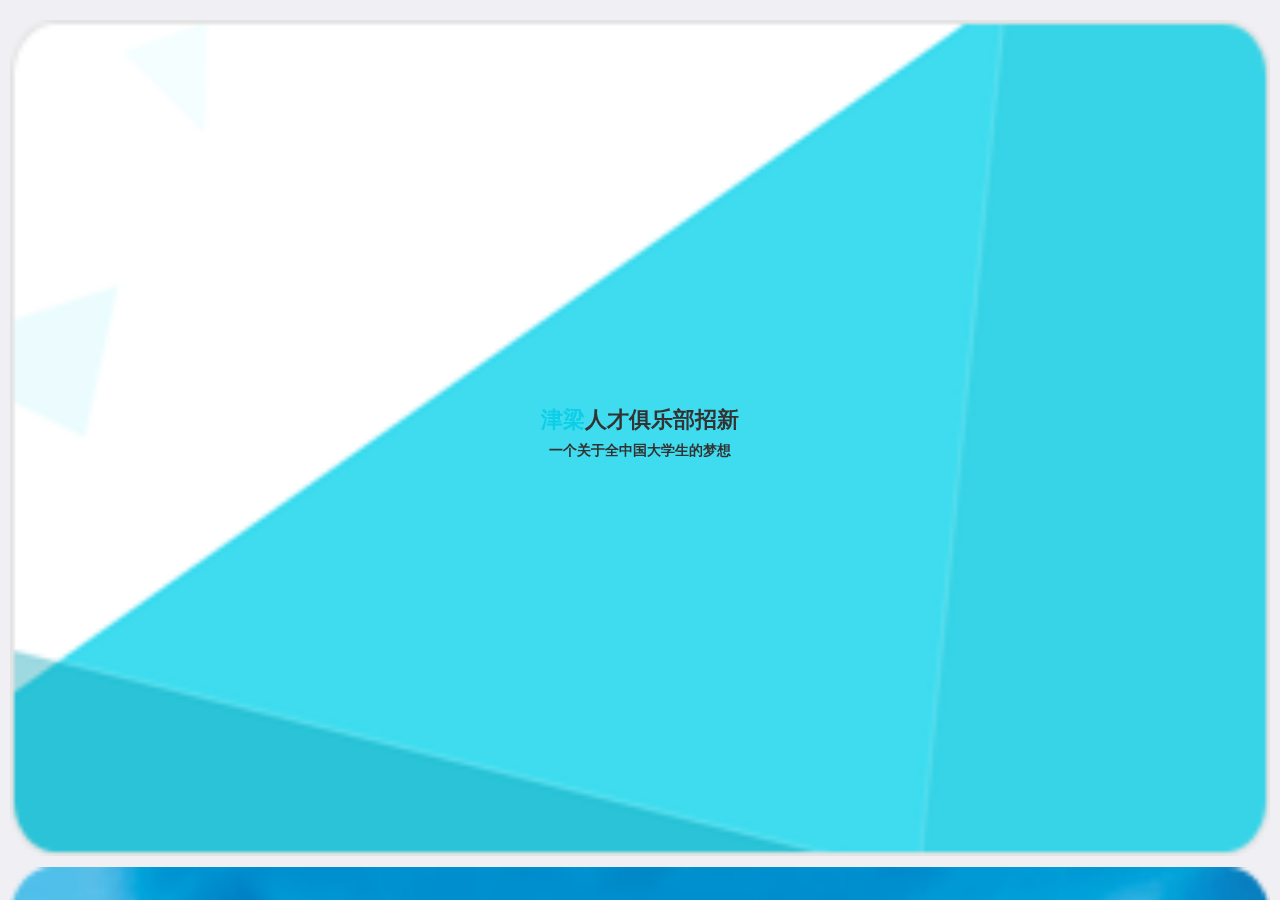
<file: index.html>
<!DOCTYPE html>
<html>
  <head>
    <meta charset="utf-8">
    <title>首页</title>
    <meta name="viewport" content="initial-scale=1, maximum-scale=1, user-scalable=no, minimal-ui">

    <meta name="apple-mobile-web-app-capable" content="yes">
    <meta name="apple-mobile-web-app-status-bar-style" content="black">

    <link href="css/ratchet.min.css" rel="stylesheet">
    <link href="css/ratchet-theme-ios.min.css" rel="stylesheet">
    <link href="css/index.css" rel="stylesheet">
  </head>
  <body>
    <div class="content">
      <p class='content-padded'>
        <div class="card">
          <div class='head'>
            <img src='images/index/head.png' />
            <div class="info">
                <p><span>津梁</span>人才俱乐部招新</p>
                <p>一个关于全中国大学生的梦想</p>
            </div>
          </div>
          <div class='describe'>
            <img src='images/index/describe.png' />
            <div class="info">
              <p class='bread'>津梁简介:</p>
              <p class='detail'>津为“河流”，梁为“桥梁”,津梁二字取自古书《国语》：“津梁之上，无有难急”，有沟通彼此，引渡万物的意蕴，也有人才栋梁的意思  。津梁圈是在各大天使投资机构平台、社会品牌企业企业家、知名咨询公司以及各大媒体机构参与支持下成立的，旨在为全国高校学子的成长成才，实现梦想 提供更多的平台与机会。津梁圈互联网平台将于今年10月中下旬正式上线。</p>
            </div>          
          </div>
          <div class="dream">
            <img src='images/index/dream.png' />
            <div class="info">
              <p class='bread'>津梁的梦想</p>
              <p class='detail'>
                <span>给给性更多的空间</span>
                <span>个梦想更多的舞台</span>
                <span>给成长更多的机遇</span>
                <span>给坚持更多的理由</span>
                <span>搭建起青年人通往梦想之路的坚实桥梁</span>
              </p>
            </div>               
          </div>
          <div class="list">
            <div class="plan_1">
              <span>大学生创业扶持计划</span>
              <p>
                津梁联合天使投资机构针对有拼搏精神的创业团队，经过申请审核面试后，提供5000-30000元的种子孵化资金，并推荐倒是予以指导。对于发展迅速的创业团队，提供创业孵化及媒体支持
              </p>
            </div>
            <div class="movie">
              <span>大学生微电影<br/>自制剧拍摄扶持计划</span>
              <p>
                津梁联合著名视频播出平台及文化产业基金，<br/>针对大学生微电影及自制剧拍摄团队，<br/>寻找投资及影视公司支持，<br/>完成大学生自己的影视梦想。
              </p>
            </div>
            <div class="plan_2">
              <span>大学生极客扶持计划</span>
              <p>
                想认识更多牛逼的程序大牛？想开发的产品获得专业指导及持续发展？津梁联合极客开发者联盟等多家专业机构，为大学生极客开辟更加宽广的发展空间
              </p>
            </div>
            <div class="plan_3">
              <span>大学生领袖精英培养计划</span>
              <p>
                津梁与国内顶尖咨询机构合作推出“大学生领袖精英培养计划”，针对高校学生会干部，社团干部，班级干部，提供青年领袖精英培养课程，想认识全国各地更出色的小伙伴？想参与每年的青年领袖力培养集训营？赶快报名津梁，加入我们吧！
              </p>
            </div>
          </div>
          <div class="recruiting">
            <img src="images/index/recruiting.png" alt="">
            <div class="info">
              <span>津梁圈高校招新：</span>
              <p>
                <span class='lev-1'><span class='position'>理事长</span><span class='nbsp'></span><span class='num'>1名</span></span>
                <span class='lev-1'><span class='position'>创业中心副理事长</span><span class='nbsp'></span><span class='num'>1名</span></span>
                <span class='lev-1'><span class='position'>创业中心干事</span><span class='nbsp'></span><span class='num'>15名</span></span>
                <span class='lev-1'><span class='position'>传媒中心副理事长</span><span class='nbsp'></span><span class='num'>1名</span></span>
                <span class='lev-1'><span class='position'>传媒中心干事</span><span class='nbsp'></span><span class='num'>15名</span></span>
                <span class='lev-1'><span class='position'>学习成长中心副理事长</span><span class='nbsp'></span><span class='num'>1名</span></span>
                <span class='lev-1'><span class='position'>学习成长中心干事</span><span class='nbsp'></span><span class='num'>10名</span></span>
                <span class='lev-1'><span class='position'>人力资源部</span><span class='nbsp'></span><span class='num'></span></span>
                <span class='lev-1'><span class='position'>部长1名</span><span class='nbsp'>副部长1名</span><span class='num'>干事5名</span></span>
                <span class='lev-1'><span class='position'>活动部</span><span class='nbsp'></span><span class='num'></span></span>
                <span class='lev-1'><span class='position'>部长1名</span><span class='nbsp'>副部长1名</span><span class='num'>干事10名</span></span>
                <span class='lev-1'><span class='position'>外联部</span><span class='nbsp'></span><span class='num'></span></span>
                <span class='lev-1'><span class='position'>部长1名</span><span class='nbsp'>副部长1名</span><span class='num'>干事10名</span></span>
                <span class='lev-1'><span class='position'>宣传部</span><span class='nbsp'></span><span class='num'></span></span>
                <span class='lev-1'><span class='position'>部长1名</span><span class='nbsp'>副部长1名</span><span class='num'>干事10名</span></span>
                <span class='lev-1'><span class='position'>办公室宣传部</span><span class='nbsp'></span><span class='num'></span></span>
                <span class='lev-1'><span class='position'>部长1名</span><span class='nbsp'>副部长1名</span><span class='num'>干事5名</span></span>
              </p>
              <span class="other">也欢迎更多有梦想的大学生成为津梁圈的成员<br/>长期参与由津梁圈举办的各种活动!</span>              
            </div>
          </div>
          <div class="form">
            <form class='wrap' action='/' method='post'>
              <input type="hidden" name='area' class='hide-area' />
              <input type="hidden" name='school' class='hide-school' />
              <div class='form-head'>津梁高校报名表</div>
              <ul class="table">
                <li class="tabcell">
                  <label>选择地区</label>
                  <span name='area' class='hold-area'></span> 
                  <i></i> 
                </li>
                <li class="tabcell">
                  <label>选择高校</label>
                  <i></i> 
                  <span name='school' class='hold-school'></span>
                  <ul>
                    <li>传媒大学</li>
                    <li>理工大学</li>
                    <li>广播学院</li>
                    <li>电影学院</li>
                  </ul>
                </li>
                <li class="tabcell">
                  <label>姓名&班级</label>
                  <input type="text" name='name' />
                </li>
                <li class="tabcell">
                  <label>联系电话</label>
                  <input type="text" name="tel">
                </li>
                <li class="tabcell">
                  <label>邮箱</label>
                  <input type="text" name='email' />
                </li>
                <li class="tabcell">
                  <label>微信</label>
                  <input type="text" name='wechat' />
                </li>
                <li class="tabcell">
                  <label>参加理由</label>
                  <input type="text" name='reason' />
                </li>
                <li class="tabcell">
                  <label>精选部门</label>
                  <input type="text" name='department' placeholder='选填' />
                </li>                         
              </ul>
              <div class='sub-btn'>
                <button class="btn btn-negative">提交</button>     
              </div>
            </form>
          </div>
        </div>
      </p>
    </div>

    <div id="area" class="modal">
      <div class="content">
        <div class="card">
          <ul class="table-view">
            <li class="table-view-cell"><label><i></i><input type="radio" name='area' value='1' /><span>海淀区</span></label></li>
            <li class="table-view-cell"><label><i></i><input type="radio" name='area' value='2' /><span>朝阳区</span></label></li>
            <li class="table-view-cell"><label><i></i><input type="radio" name='area' value='3' /><span>丰台区</span></label></li>
            <li class="table-view-cell"><label><i></i><input type="radio" name='area' value='4' /><span>大兴区</span></label></li>
          </ul>
          <button class="btn btn-primary btn-block">确定</button>
        </div>
      </div>
    </div>


    <div id="school" class="modal">
      <div class="content">
        <div class="card">
          <ul class="table-view">
            <li class="table-view-cell"><label><i></i><input type="radio" name='school' value='1' /><span>传媒大学</span></label></li>
            <li class="table-view-cell"><label><i></i><input type="radio" name='school' value='2' /><span>外国语学校</span></label></li>
            <li class="table-view-cell"><label><i></i><input type="radio" name='school' value='3' /><span>电影学院</span></label></li>
            <li class="table-view-cell"><label><i></i><input type="radio" name='school' value='4' /><span>喜剧学院</span></label></li>
          </ul>
          <button class="btn btn-primary btn-block">确定</button>
        </div>
      </div>
    </div>

    <script src="js/ratchet.min.js"></script>
    <script src="js/jquery.min.js" type="text/javascript"></script>
    <script type='text/javascript'>
      $(function(){
        $('.hold-area,.hold-school').on('touchend',function(){
          if($(this).attr('name') == 'area'){
            $('#area').addClass('active')
          }else{
            $('#school').addClass('active')
          }
        })
      })


      $('#area .table-view-cell,#school .table-view-cell').on('touchend',function(){
        var _this = $(this);
        //var radio = $(this).find('i');
        
          //var radio_name = radio.attr('name');
        $(this).find('i').addClass('ok').end().siblings('li').find('i').removeClass('ok');
        //$('i[name="' + radio_name + '"]').not(_this.find('i')).removeClass('ok');
        //radio.addClass('ok');
        if($(this).parents('.modal').attr('id') == 'area'){
          $('input.hide-area').val(_this.find('input').val());
          $('.hold-area').text(_this.find('span').text());
        }else{
          $('input.hide-school').val(_this.find('input').val());
          $('.hold-school').text(_this.find('span').text());
          
        }
        
      })

      $('#area .btn,#school .btn').on('touchend',function(){
        if($(this).parents('.modal').attr('id') == 'area'){
          $('#area').removeClass('active');
        }else{
          $('#school').removeClass('active');
        }
      })


    </script>
  </body>
</html>
</file>
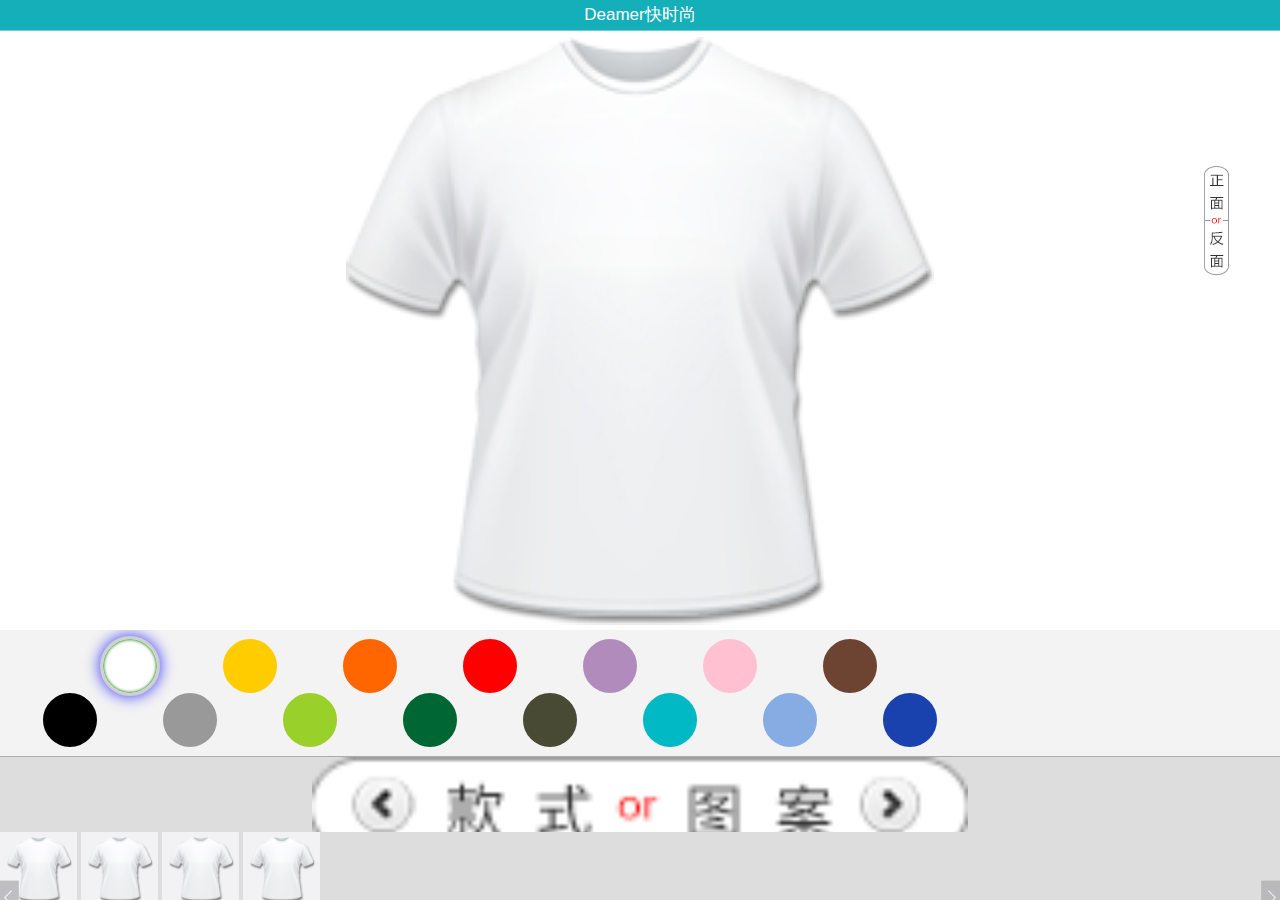
<file: cloth1.html>
<!DOCTYPE html>
<html>
  <head>
    <meta charset="utf-8">
    <title>衣服页面</title>
    <meta name="viewport" content="initial-scale=1, maximum-scale=1, user-scalable=no, minimal-ui">
    <meta name="apple-mobile-web-app-capable" content="yes">
    <meta name="apple-mobile-web-app-status-bar-style" content="black">
    <link href="css/ratchet.min.css" rel="stylesheet">
    <link rel="stylesheet" href="css/cloth1.css">
  </head>
  <body>
    <div class="content">
      <div class="wrap">
        <div class="header"><span>Deamer快时尚</span></div>
        <div class="pan">
          <div class="view">
            <ul>
              <li class='c0'>
                <img src="images/products/c0.png" class="z">
                <img src="images/products/c0-0.png" class="f">
              </li>
              <li class='c1'>
                <img src="images/products/c1.png" class="z">
                <img src="images/products/c1-0.png" class="f">
              </li>
              <li class='c2'>
                <img src="images/products/c2.png" class="z">
                <img src="images/products/c2-0.png" class="f">
              </li>
              <li class='c3'>
                <img src="images/products/c3.png" class="z">
                <img src="images/products/c3-0.png" class="f">
              </li>
              <li class='c4'>
                <img src="images/products/c4.png" class="z">
                <img src="images/products/c4-0.png" class="f">
              </li>
              <li class='c5'>
                <img src="images/products/c5.png" class="z">
                <img src="images/products/c5-0.png" class="f">
              </li>
              <li class='c6'>
                <img src="images/products/c6.png" class="z">
                <img src="images/products/c6-0.png" class="f">
              </li>
              <li class='c7'>
               <img src="images/products/c7.png" class="z">
               <img src="images/products/c7-0.png" class="f">
              </li>
              <li class='c8'>
                <img src="images/products/c8.png" class="z">
                <img src="images/products/c8-0.png" class="f">
              </li>
              <li class='c9'>
                <img src="images/products/c9.png" class="z">
                <img src="images/products/c9-0.png" class="f">
              </li>
              <li class='c10'>
                <img src="images/products/c10.png" class="z">
                <img src="images/products/c10-0.png" class="f">
              </li>
              <li class='c11'>
                <img src="images/products/c11.png" class="z">
                <img src="images/products/c11-0.png" class="f">
              </li>
              <li class='c12'>
                <img src="images/products/c12.png" class="z">
                <img src="images/products/c12-0.png" class="f">
              </li>
              <li class='c13'>
                <img src="images/products/c13.png" class="z">
                <img src="images/products/c13-0.png" class="f">
              </li>
              <li class='c14'>
                <img src="images/products/c14.png" class="z">
                <img src="images/products/c14-0.png" class="f">
              </li>
            </ul>
            <div class="flink">
              <img src="images/cloth/t.png" alt="">
              <div class="z"></div>
              <div class="f"></div>
            </div>
          </div>
          <div class="foot">
            <div class="radio-wrap">
              <i class='c0'></i>
              <i class='c1 active'></i>
              <i class='c2'></i>
              <i class='c3'></i>
              <i class='c4'></i>
              <i class='c5'></i>
              <i class='c6'></i>
              <i class='c7'></i>
              <i class='c8'></i>
              <i class='c9'></i>
              <i class='c10'></i>
              <i class='c11'></i>
              <i class='c12'></i>
              <i class='c13'></i>
              <i class='c14'></i>
            </div>            
          </div>
        </div>
        <div class="tool">
          <img src="images/cloth/tool.png" alt="">
          <div class="ks"></div>
          <div class="ta"></div>
        </div>
        <div class="bootom">
          <div class="wheel">
            <ul class='ks'>
              <li>
                <ul>
                  <li><img src="images/products/p1.png" alt=""></li>
                  <li><img src="images/products/p1.png" alt=""></li>
                  <li><img src="images/products/p1.png" alt=""></li>
                  <li><img src="images/products/p1.png" alt=""></li>
                </ul>
              </li>
              <li>
                <ul>
                  <li><img src="images/products/p1.png" alt=""></li>
                  <li><img src="images/products/p1.png" alt=""></li>
                  <li><img src="images/products/p1.png" alt=""></li>
                  <li><img src="images/products/p1.png" alt=""></li>
                </ul>
              </li>
            </ul>
            <ul class='ta'>
              <li>
                <ul>
                  <li><img src="images/products/p2.png" alt=""></li>
                  <li><img src="images/products/p2.png" alt=""></li>
                  <li><img src="images/products/p2.png" alt=""></li>
                  <li><img src="images/products/p2.png" alt=""></li>
                </ul>
              </li>
              <li>
                <ul>
                  <li><img src="images/products/p2.png" alt=""></li>
                  <li><img src="images/products/p2.png" alt=""></li>
                  <li><img src="images/products/p2.png" alt=""></li>
                  <li><img src="images/products/p2.png" alt=""></li>
                </ul>
              </li>             
            </ul>
            <div class="nav-bar left"><img src="images/cloth/prev-nav.png" ></div>
            <div class="nav-bar right"><img src="images/cloth/next-nav.png" ></div>
          </div>
          <div class="btn-cont">
            <span class="btn">上传</span>
            <span class="btn">立即购买</span>
            <span class="price">￥70</span>
          </div>
        </div>

      </div>
    </div>
    <script src="js/ratchet.min.js"></script>
    <script src="js/jquery.min.js" type="text/javascript"></script>
    <script type="text/javascript">
    $(function(){

      var turn_img = function(direct){
        var z_img = $('.view li:visible').find('img.z');
        var f_img = z_img.siblings('img');
        if(direct == 'z'){
          z_img.show();
          f_img.hide();
        }else{
          z_img.hide();
          f_img.show();
        }
      }
      var show_img = function(klass){
        var z_o_f = $('.flink .active');
        var t_type = 'z';
        if( z_o_f.length > 0 && z_o_f.hasClass('f') ){
          t_type = 'f';
        }
        var li = $('.view li.' + klass);
        li.show().siblings().hide();
        var z_img = li.find('img.z');
        var f_img = li.find('img.f');
        if(t_type == 'z'){
          z_img.show();
          f_img.hide();
        }else{        
          z_img.hide();
          f_img.show();
        }
      }

      $('.radio-wrap i').on('touchend',function(){
        var klass = $(this).attr('class');
        $(this).addClass('active').siblings().removeClass('active');
        show_img(klass);
      })

      $('.z,.f').on('touchend',function(){
        $(this).addClass('active').siblings().removeClass('active');
        if($(this).hasClass('z')){
          $(this).siblings('img').attr('src','images/cloth/t_z.png');
          turn_img('z');
        }else{
          $(this).siblings('img').attr('src','images/cloth/t_f.png');
          turn_img('f');
        }
      })

      $('.tool div').on('touchend',function(){
        if($(this).hasClass('ks')){
          $('.wheel ul.ks').show().siblings('ul').hide();
        }else{
          $('.wheel ul.ks').hide().siblings('ul').show();
        }
      })

    })
    </script>>
  </body>
</html>
</file>
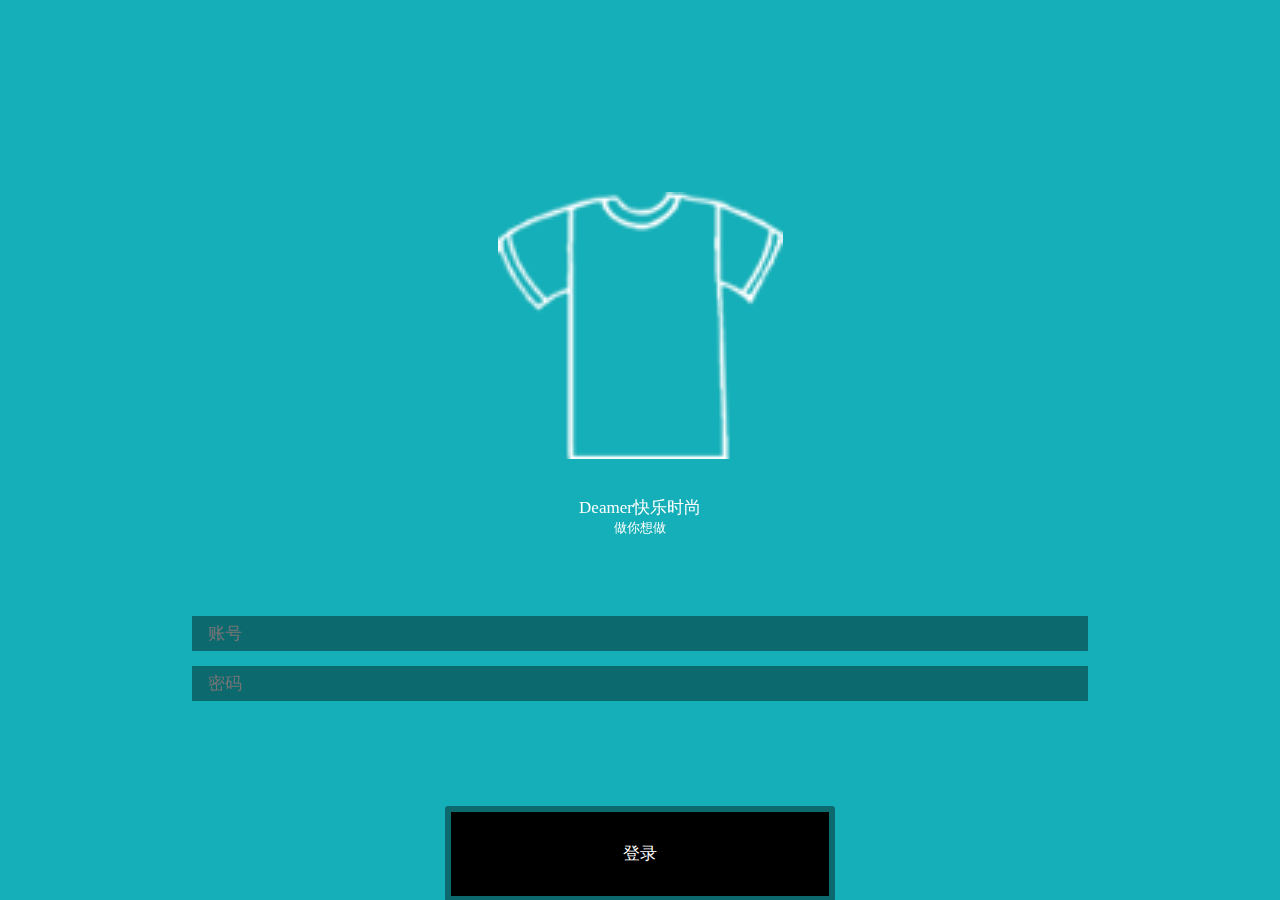
<file: login.html>
<!DOCTYPE html>
<html>
  <head>
    <meta charset="utf-8">
    <title>登录页</title>
    <meta name="viewport" content="initial-scale=1, maximum-scale=1, user-scalable=no, minimal-ui">
    <meta name="apple-mobile-web-app-capable" content="yes">
    <meta name="apple-mobile-web-app-status-bar-style" content="black">
    <link href="css/ratchet.min.css" rel="stylesheet">
    <link href="css/login.css" rel="stylesheet">
  </head>
  <body>
    <div class="content">
      <div class="logo"></div>
      <div class="slogan">
        <p>Deamer快乐时尚</p>
        <p>做你想做</p>
      </div>
      <div class="login">
        <form>
          <input type="text" placeholder="账号">
          <input type="password" placeholder="密码">
          <div class="btn-cont">
            <button class="btn">登录</button>  
          </div>
        </form>
      </div>
      <div class="regist">
        <a href="regist.html">创建账号</a>
      </div>

    </div>
    <script src="js/ratchet.min.js"></script>
  </body>
</html>
</file>
<file: css/index.css>
@charset "UTF-8";.index-sprite,body #area .content .card .table-view-cell label i,body #school .content .card .table-view-cell label i,body #area .content .card .table-view-cell label i:hover,body #school .content .card .table-view-cell label i:hover,body #area .content .card .table-view-cell label i.ok,body #school .content .card .table-view-cell label i.ok{background:url('/images/index-sc9fad98589.png') no-repeat}body{background:#fff}body .content{padding:10px}body .content .card{margin:0px;padding:0px;border:0px;background:transparent}body .content .card .head{-webkit-border-radius:14px;-moz-border-radius:14px;-ms-border-radius:14px;-o-border-radius:14px;border-radius:14px;position:relative;margin-bottom:6px}body .content .card .head img{width:100%}body .content .card .head .info{position:absolute;text-align:center;top:-webkit-calc(50% - 31px);top:calc(50% - 31px);left:0px;right:0px;margin-right:auto;margin-right:auto}body .content .card .head .info p{color:#333;font-size:22px;font-weight:bold;font-family:"微软雅黑"}body .content .card .head .info p:first-child span{color:#0ccee6}body .content .card .head .info p:last-child{font-family:'宋体';font-size:14px}body .content .card .describe{-webkit-border-radius:14px;-moz-border-radius:14px;-ms-border-radius:14px;-o-border-radius:14px;border-radius:14px;position:relative;margin-bottom:6px}body .content .card .describe img{width:100%}@media all and (max-width: 320px){body .content .card .describe img{height:250px}}@media all and (max-width: 240px){body .content .card .describe img{height:350px}}body .content .card .describe .info{position:absolute;top:0px;left:0px;padding:5%;height:auto}body .content .card .describe .info p{color:#333;font-size:16px;font-family:'微软雅黑';line-height:1.5em;margin:0px}body .content .card .describe .info .bread{font-weight:bold}body .content .card .describe .info .detail{text-indent:2em;font-size:14px}body .content .card .dream{-webkit-border-radius:14px;-moz-border-radius:14px;-ms-border-radius:14px;-o-border-radius:14px;border-radius:14px;position:relative;margin-bottom:6px}body .content .card .dream img{width:100%;height:auto}@media all and (max-width: 360px){body .content .card .dream img{height:250px}}@media all and (max-width: 320px){body .content .card .dream img{height:220px}}@media all and (max-width: 240px){body .content .card .dream img{height:300px}}body .content .card .dream .info{height:auto;position:absolute;top:-webkit-calc(50% - 100px);top:calc(50% - 100px);left:0px;width:100%;text-align:center}body .content .card .dream .info p{color:#333;font-size:16px;line-height:2em;margin:0px}body .content .card .dream .info p span{display:block}body .content .card .dream .info .bread{font-weight:bold;margin-bottom:.5em;font-size:20px}body .content .card .dream .info .detail{font-size:14px}body .content .card .list{color:#fff;margin-bottom:6px}body .content .card .list span{display:inline-block;width:100%;text-align:center;font-size:20px}body .content .card .list p{margin:0px;font-size:20px;line-height:1.5em}body .content .card .list .plan_1{background:#25a7bf;border-top-left-radius:10px 40px;border-top-right-radius:10px 40px;padding:5% 3%}body .content .card .list .plan_1 span{font-weight:bold;margin-bottom:.5em}body .content .card .list .plan_1 p{color:#fff;font-size:14px;text-align:center;line-height:1.5em}body .content .card .list .movie{background:#4cc7d9;padding:5% 3%}body .content .card .list .movie span{font-size:22px;font-weight:bold;margin-bottom:.5em;line-height:1.5em}body .content .card .list .movie p{color:#fff;font-size:14px;text-align:center;line-height:1.5em}body .content .card .list .plan_2{background:#25a7bf;padding:5% 3%}body .content .card .list .plan_2 span{font-weight:bold;margin-bottom:.5em}body .content .card .list .plan_2 p{color:#fff;font-size:14px;text-align:center;line-height:1.5em}body .content .card .list .plan_3{background:#4cc7d9;border-bottom-left-radius:10px 40px;border-bottom-right-radius:10px 40px;padding:5% 3%}body .content .card .list .plan_3 span{font-weight:bold;margin-bottom:.5em}body .content .card .list .plan_3 p{color:#fff;font-size:14px;text-align:center;line-height:1.5em}body .content .card .recruiting{position:relative}body .content .card .recruiting img{width:100%}@media all and (max-width: 540px){body .content .card .recruiting img{height:600px}}@media all and (max-width: 400px){body .content .card .recruiting img{height:660px}}@media all and (max-width: 360px){body .content .card .recruiting img{height:660px}}@media all and (max-width: 320px){body .content .card .recruiting img{height:660px}}@media all and (max-width: 240px){body .content .card .recruiting img{height:660px}}body .content .card .recruiting .info{position:absolute;width:100%;top:0px;left:0px;padding:5% 3%}body .content .card .recruiting .info>span{font-size:32px;font-weight:bold;font-family:'微软雅黑';line-height:1.5em}body .content .card .recruiting .info>span.other{font-size:14px;margin-top:1.5em;text-align:center;font-weight:normal;display:inline-block;width:100%}body .content .card .recruiting .info p{margin-top:26px;padding:0 10%}body .content .card .recruiting .info p span.lev-1{display:block;line-height:2em;color:#333}body .content .card .recruiting .info p span.lev-1 span{display:inline-block}body .content .card .recruiting .info p span.lev-1 span.position{min-width:40%;width:auto}body .content .card .recruiting .info p span.lev-1 span.nbsp{width:auto}body .content .card .recruiting .info p span.lev-1 span.num{float:right}body .content .card .form{border:2px solid #ddd;background:#fff;-webkit-border-radius:10px;-moz-border-radius:10px;-ms-border-radius:10px;-o-border-radius:10px;border-radius:10px}body .content .card .form .wrap{width:100%;padding:5% 3%}body .content .card .form .wrap .form-head{text-align:center;height:30px;line-height:30px;vertical-align:middle;border-bottom:1px solid #ddd;margin-bottom:40px}body .content .card .form .wrap ul,body .content .card .form .wrap li{list-style:none;margin:0px;padding:0px}body .content .card .form .wrap li.tabcell{height:40px;line-height:40px;vertical-align:middle;overflow:hidden;*zoom:1;margin-bottom:20px;position:relative}body .content .card .form .wrap li.tabcell input{width:66%;float:right}body .content .card .form .wrap li.tabcell span{display:inline-block;width:66%;float:right;height:40px;padding:10px 15px;border:1px solid rgba(0,0,0,0.2);border-radius:3px;outline:0;margin-bottom:15px;line-height:21px;background-color:#fff}body .content .card .form .wrap li.tabcell i{position:absolute;right:10px;top:18px;width:0;height:0;border-width:4px 4px;border-style:solid;border-color:#666 #f5f5f5 #f5f5f5;font-size:0;line-height:0;-webkit-transition:-webkit-transform .2s ease-in;-webkit-backface-visibility:hidden;-moz-transition:-moz-transform .2s ease-in;-o-transition:-o-transform .2s ease-in;transition:transform .2s ease-in}body .content .card .form .wrap li.tabcell ul{display:none}body .content .card .form .wrap .sub-btn{width:100%;text-align:center}body .content .card .form .wrap .sub-btn button{width:50%}body #area .content .card .table-view-cell label,body #school .content .card .table-view-cell label{display:inline-block;width:100%;height:100%}body #area .content .card .table-view-cell label input[type='radio'],body #school .content .card .table-view-cell label input[type='radio']{display:none}body #area .content .card .table-view-cell label i,body #school .content .card .table-view-cell label i{display:inline-block;width:22px;height:22px;position:relative;top:5px;margin-right:10px;background-position:0 -1167px}body #area .content .card .table-view-cell label i:hover,body #area .content .card .table-view-cell label i.radio_hover,body #area .content .card .table-view-cell label i.radio-hover,body #school .content .card .table-view-cell label i:hover,body #school .content .card .table-view-cell label i.radio_hover,body #school .content .card .table-view-cell label i.radio-hover{background-position:0 -1145px}body #area .content .card .table-view-cell label i:active,body #area .content .card .table-view-cell label i.radio_active,body #area .content .card .table-view-cell label i.radio-active,body #school .content .card .table-view-cell label i:active,body #school .content .card .table-view-cell label i.radio_active,body #school .content .card .table-view-cell label i.radio-active{background-position:0 -1123px}body #area .content .card .table-view-cell label i:hover,body #school .content .card .table-view-cell label i:hover{background-position:0 -1145px}body #area .content .card .table-view-cell label i.ok,body #school .content .card .table-view-cell label i.ok{background-position:0 -1123px}
</file>
<file: css/cloth1.css>
@charset "UTF-8";.cloth-sprite{background:url('/images/cloth-s1aad268ffb.png') no-repeat}.content{background:#666}.content .wrap{background:#ddd}.content .wrap .header{height:30px;line-height:30px;vertical-align:middle;color:#fff;height:100%;border-bottom:1px solid #72cfd5;background:#15afb9;text-align:center;font-size:1em}.content .wrap .pan{height:242px;width:100%;position:relative;border-bottom:1px solid #ababab}@media (min-width: 33.75em){.content .wrap .pan{height:387.2px;border-bottom:1px solid #ababab}}@media (min-width: 43.75em){.content .wrap .pan{height:605px;border-bottom:1px solid #ababab}}@media (min-width: 56.25em){.content .wrap .pan{height:726px;border-bottom:1px solid #ababab}}.content .wrap .pan .view{height:100%;width:100%;background:#fff;position:relative}.content .wrap .pan .view ul{padding:0px;margin:0px}.content .wrap .pan .view ul li{list-style:none;margin:0px;height:0px;width:auto;height:auto;text-align:center;display:none}.content .wrap .pan .view ul li img{width:196px;height:196px;margin:0.5% auto}@media (min-width: 33.75em){.content .wrap .pan .view ul li img{height:313.6px;width:313.6px}}@media (min-width: 43.75em){.content .wrap .pan .view ul li img{height:490px;width:490px}}@media (min-width: 56.25em){.content .wrap .pan .view ul li img{height:588px;width:588px}}.content .wrap .pan .view ul li img.f{display:none}.content .wrap .pan .view ul li:nth-child(2){display:block}.content .wrap .pan .view .flink{position:absolute;height:110px;width:26px;right:4px;background-size:100%;top:-webkit-calc(50% - 55px - 21px);top:calc(50% - 55px - 21px)}.content .wrap .pan .view .flink .z,.content .wrap .pan .view .flink .f{position:absolute;height:50%;width:100%}.content .wrap .pan .view .flink .z{top:0px}.content .wrap .pan .view .flink .f{bottom:0px}@media (min-width: 33.75em){.content .wrap .pan .view .flink{height:176px;width:32px;top:-webkit-calc(50% - 88px - 33.6x);top:calc(50% - 88px - 33.6x);right:12px}.content .wrap .pan .view .flink .z,.content .wrap .pan .view .flink .f{height:50%}}@media (min-width: 43.75em){.content .wrap .pan .view .flink{height:275px;width:48px;top:-webkit-calc(50% - 137.5px - 52.5px);top:calc(50% - 137.5px - 52.5px);right:12px}.content .wrap .pan .view .flink .z,.content .wrap .pan .view .flink .f{height:50%;padding-top:15px}}@media (min-width: 56.25em){.content .wrap .pan .view .flink{height:330px;width:64px;top:-webkit-calc(50% - 165px - 63px);top:calc(50% - 165px - 63px);right:12px}.content .wrap .pan .view .flink .z,.content .wrap .pan .view .flink .f{height:50%}}.content .wrap .pan .foot{width:100%;height:42px;background:#f3f3f3;position:absolute;left:0;bottom:0}@media (min-width: 33.75em){.content .wrap .pan .foot{height:67.2px}}@media (min-width: 43.75em){.content .wrap .pan .foot{height:105px}}@media (min-width: 56.25em){.content .wrap .pan .foot{height:126px}}.content .wrap .pan .foot .radio-wrap{padding:0 3.125%;width:100%;text-align:center;overflow:hidden;*zoom:1}.content .wrap .pan .foot .radio-wrap i{display:inline-block;width:20px;height:20px;border:1px solid #f3f3f3;float:left;margin-top:20px;-webkit-border-radius:100px;-moz-border-radius:100px;-ms-border-radius:100px;-o-border-radius:100px;border-radius:100px}@media (min-width: 33.75em){.content .wrap .pan .foot .radio-wrap i{height:32px;width:32px;border:1.6px solid #f3f3f3;margin-top:32px}}@media (min-width: 43.75em){.content .wrap .pan .foot .radio-wrap i{height:50px;width:50px;border:2.5px solid #f3f3f3;margin-top:50px}}@media (min-width: 56.25em){.content .wrap .pan .foot .radio-wrap i{height:60px;width:60px;border:3px solid #f3f3f3;margin-top:60px}}.content .wrap .pan .foot .radio-wrap i:nth-child(even){margin-top:2px}@media (min-width: 33.75em){.content .wrap .pan .foot .radio-wrap i:nth-child(even){height:32px;width:32px;border:1.6px solid #f3f3f3;margin-top:3.2px}}@media (min-width: 43.75em){.content .wrap .pan .foot .radio-wrap i:nth-child(even){height:50px;width:50px;border:2.5px solid #f3f3f3;margin-top:5px}}@media (min-width: 56.25em){.content .wrap .pan .foot .radio-wrap i:nth-child(even){height:60px;width:60px;border:3px solid #f3f3f3;margin-top:6px}}.content .wrap .pan .foot .radio-wrap i.c0{background:#000}.content .wrap .pan .foot .radio-wrap i.c1{background:#fff}.content .wrap .pan .foot .radio-wrap i.c2{background:#999}.content .wrap .pan .foot .radio-wrap i.c3{background:#fc0}.content .wrap .pan .foot .radio-wrap i.c4{background:#99d02a}.content .wrap .pan .foot .radio-wrap i.c5{background:#f60}.content .wrap .pan .foot .radio-wrap i.c6{background:#063}.content .wrap .pan .foot .radio-wrap i.c7{background:#f00}.content .wrap .pan .foot .radio-wrap i.c8{background:#494a34}.content .wrap .pan .foot .radio-wrap i.c9{background:#b18bbc}.content .wrap .pan .foot .radio-wrap i.c10{background:#00b9c5}.content .wrap .pan .foot .radio-wrap i.c11{background:#ffc1d1}.content .wrap .pan .foot .radio-wrap i.c12{background:#86ace3}.content .wrap .pan .foot .radio-wrap i.c13{background:#6d4432}.content .wrap .pan .foot .radio-wrap i.c14{background:#1942af}.content .wrap .pan .foot .radio-wrap i.active{border-color:#d0d0d0;-webkit-box-shadow:rgba(0,0,255,0.8) 0 0 15px,rgba(0,128,0,0.8) 0 0 3px 1px inset;-moz-box-shadow:rgba(0,0,255,0.8) 0 0 15px,rgba(0,128,0,0.8) 0 0 3px 1px inset;box-shadow:rgba(0,0,255,0.8) 0 0 15px,rgba(0,128,0,0.8) 0 0 3px 1px inset}.content .wrap .tool{width:100%;text-align:center;height:auto;position:relative;overflow:hidden;*zoom:1}.content .wrap .tool .ks,.content .wrap .tool .ta{height:25px;width:25.625%;display:inline-block;position:absolute;cursor:pointer}.content .wrap .tool .ks{left:24.375%}.content .wrap .tool .ta{right:24.375%}.content .wrap .tool img{float:left;width:51.25%;margin:0 24.375%}@media (min-width: 33.75em){.content .wrap .tool{height:40px}.content .wrap .tool .ks,.content .wrap .tool .ta{height:40px}}@media (min-width: 43.75em){.content .wrap .tool{height:62.5px}.content .wrap .tool .ks,.content .wrap .tool .ta{height:62.5px}}@media (min-width: 56.25em){.content .wrap .tool{height:75px}.content .wrap .tool .ks,.content .wrap .tool .ta{height:75px}}.content .wrap .bootom{position:relative;width:100%}.content .wrap .bootom .wheel{position:relative}.content .wrap .bootom ul{overflow:hidden;*zoom:1;padding:0px;margin:0px}.content .wrap .bootom ul li{list-style:none}.content .wrap .bootom ul li ul li{float:left;margin-right:4px;margin-bottom:2px}.content .wrap .bootom ul li ul li:nth-child(4n){margin-right:0px}.content .wrap .bootom ul li ul li img{width:77px;height:71px}@media (width: 320px){.content .wrap .bootom ul li ul li img{width:77px;height:71px}}@media (width: 360px){.content .wrap .bootom ul li ul li img{width:87px;height:74px}}@media (width: 384px){.content .wrap .bootom ul li ul li img{width:93px;height:77px}}@media (width: 400px){.content .wrap .bootom ul li ul li img{width:97px;height:92px}}@media (width: 540px){.content .wrap .bootom ul li ul li img{width:132px;height:107px}}@media (width: 720px){.content .wrap .bootom ul li ul li img{width:176px;height:135px}}.content .wrap .bootom ul.ta{display:none}.content .wrap .bootom .nav-bar{position:absolute;top:-webkit-calc(50% - 10px);top:calc(50% - 10px)}.content .wrap .bootom .nav-bar.left{left:0%}.content .wrap .bootom .nav-bar.right{right:0%}@media (min-width: 33.75em){.content .wrap .bootom .nav-bar{top:-webkit-calc(50% - 16px);top:calc(50% - 16px)}}@media (min-width: 43.75em){.content .wrap .bootom .nav-bar{top:-webkit-calc(50% - 25px);top:calc(50% - 25px)}}@media (min-width: 56.25em){.content .wrap .bootom .nav-bar{top:-webkit-calc(50% - 30px);top:calc(50% - 30px)}}.content .wrap .btn-cont{height:32px;line-height:32px;vertical-align:middle;background:#fff}.content .wrap .btn-cont .btn{@onclude border-radius(3px);;background:#15afb9;font-size:1em;color:#fff;font-family:"微软雅黑";text-align:center;width:33.3%;float:left}.content .wrap .btn-cont .price{display:inline-block;color:#15afb9;width:33.3%;float:left;text-align:center}
</file>
<file: css/login.css>
@charset "UTF-8";.login-sprite,.content .logo{background:url('/images/login-se1f09fee64.png') no-repeat}.content{position:relative;width:100%;height:100%;background:#14afb8}.content .logo{width:95px;height:89px;margin:15% auto 3%;background-position:0 0;background-size:cover}@media (min-width: 43.75em){.content .logo{width:237.5px;font-size:2.5em;height:222.5px;line-height:2.5em}}@media (min-width: 56.25em){.content .logo{width:285px;height:267px;font-size:3em;line-height:3em}}.content .slogan{width:100%;text-align:center}.content .slogan p{margin:0%;padding:0%;color:#fff;font-size:1em;font-family:"微软雅黑"}.content .slogan p:last-child{font-size:0.75em}.content .login{padding:0% 15%;margin-top:6%;font-size:1em}.content .login form{width:100%}.content .login input{-webkit-border-radius:0px;-moz-border-radius:0px;-ms-border-radius:0px;-o-border-radius:0px;border-radius:0px;background:#0c696e;border:1px solid #0c696e;color:#fff}.content .login .btn-cont{width:100%;margin-top:30px;text-align:center}@media (min-width: 43.75em){.content .login .btn-cont{margin-top:75px}}@media (min-width: 56.25em){.content .login .btn-cont{margin-top:90px}}.content .login .btn-cont button{width:130px;height:32px;margin:0 auto;border:2px solid #0c696e;background:#000;color:#fff;margin:0 auto;font-size:1em}@media (min-width: 43.75em){.content .login .btn-cont button{width:325px;height:80px;border:5px solid #0c696e}}@media (min-width: 56.25em){.content .login .btn-cont button{width:390px;height:96px;border:6px solid #0c696e}}.content .regist{width:100%;text-align:center;margin-top:16.67%;font-size:1em}@media (min-width: 43.75em){.content .regist{font-size:2.5em}}@media (min-width: 56.25em){.content .regist{font-size:3em}}.content .regist a{color:#fff}
</file>
<file: css/ratchet.min.css>
/*!
 * =====================================================
 * Ratchet v2.0.2 (http://goratchet.com)
 * Copyright 2014 Connor Sears
 * Licensed under MIT (https://github.com/twbs/ratchet/blob/master/LICENSE)
 *
 * v2.0.2 designed by @connors.
 * =====================================================
 *//*! normalize.css v3.0.1 | MIT License | git.io/normalize */html{font-family:sans-serif;-webkit-text-size-adjust:100%;-ms-text-size-adjust:100%}body{margin:0}article,aside,details,figcaption,figure,footer,header,hgroup,main,nav,section,summary{display:block}audio,canvas,progress,video{display:inline-block;vertical-align:baseline}audio:not([controls]){display:none;height:0}[hidden],template{display:none}a{background:0 0}a:active,a:hover{outline:0}abbr[title]{border-bottom:1px dotted}b,strong{font-weight:700}dfn{font-style:italic}h1{margin:.67em 0}mark{color:#000;background:#ff0}small{font-size:80%}sub,sup{position:relative;font-size:75%;line-height:0;vertical-align:baseline}sup{top:-.5em}sub{bottom:-.25em}img{border:0}svg:not(:root){overflow:hidden}figure{margin:1em 40px}hr{height:0;-moz-box-sizing:content-box;box-sizing:content-box}pre{overflow:auto}code,kbd,pre,samp{font-family:monospace,monospace;font-size:1em}button,input,optgroup,select,textarea{margin:0;font:inherit;color:inherit}button{overflow:visible}button,select{text-transform:none}button,html input[type=button],input[type=reset],input[type=submit]{-webkit-appearance:button;cursor:pointer}button[disabled],html input[disabled]{cursor:default}button::-moz-focus-inner,input::-moz-focus-inner{padding:0;border:0}input{line-height:normal}input[type=checkbox],input[type=radio]{box-sizing:border-box;padding:0}input[type=number]::-webkit-inner-spin-button,input[type=number]::-webkit-outer-spin-button{height:auto}input[type=search]::-webkit-search-cancel-button,input[type=search]::-webkit-search-decoration{-webkit-appearance:none}fieldset{padding:.35em .625em .75em;margin:0 2px;border:1px solid silver}legend{padding:0;border:0}textarea{overflow:auto}optgroup{font-weight:700}table{border-spacing:0;border-collapse:collapse}td,th{padding:0}*{-webkit-box-sizing:border-box;-moz-box-sizing:border-box;box-sizing:border-box}body{position:fixed;top:0;right:0;bottom:0;left:0;font-family:"Helvetica Neue",Helvetica,sans-serif;font-size:17px;line-height:21px;color:#000;background-color:#fff}a{color:#428bca;text-decoration:none;-webkit-tap-highlight-color:transparent}a:active{color:#3071a9}.content{position:absolute;top:0;right:0;bottom:0;left:0;overflow:auto;-webkit-overflow-scrolling:touch;background-color:#fff}.content>*{-webkit-transform:translateZ(0);-ms-transform:translateZ(0);transform:translateZ(0)}.bar-nav~.content{padding-top:44px}.bar-header-secondary~.content{padding-top:88px}.bar-footer~.content{padding-bottom:44px}.bar-footer-secondary~.content{padding-bottom:88px}.bar-tab~.content{padding-bottom:50px}.bar-footer-secondary-tab~.content{padding-bottom:94px}.content-padded{margin:10px}.pull-left{float:left}.pull-right{float:right}.clearfix:after,.clearfix:before{display:table;content:" "}.clearfix:after{clear:both}h1,h2,h3,h4,h5,h6{margin-top:0;margin-bottom:10px;line-height:1}.h1,h1{font-size:36px}.h2,h2{font-size:30px}.h3,h3{font-size:24px}.h4,h4{font-size:18px}.h5,h5{margin-top:20px;font-size:14px}.h6,h6{margin-top:20px;font-size:12px}p{margin-top:0;margin-bottom:10px;font-size:14px;color:#777}.btn{position:relative;display:inline-block;padding:6px 8px 7px;margin-bottom:0;font-size:12px;font-weight:400;line-height:1;color:#333;text-align:center;white-space:nowrap;vertical-align:top;cursor:pointer;background-color:#fff;border:1px solid #ccc;border-radius:3px}.btn.active,.btn:active{color:inherit;background-color:#ccc}.btn.disabled,.btn:disabled{opacity:.6}.btn-primary{color:#fff;background-color:#428bca;border:1px solid #428bca}.btn-primary.active,.btn-primary:active{color:#fff;background-color:#3071a9;border:1px solid #3071a9}.btn-positive{color:#fff;background-color:#5cb85c;border:1px solid #5cb85c}.btn-positive.active,.btn-positive:active{color:#fff;background-color:#449d44;border:1px solid #449d44}.btn-negative{color:#fff;background-color:#d9534f;border:1px solid #d9534f}.btn-negative.active,.btn-negative:active{color:#fff;background-color:#c9302c;border:1px solid #c9302c}.btn-outlined{background-color:transparent}.btn-outlined.btn-primary{color:#428bca}.btn-outlined.btn-positive{color:#5cb85c}.btn-outlined.btn-negative{color:#d9534f}.btn-outlined.btn-negative:active,.btn-outlined.btn-positive:active,.btn-outlined.btn-primary:active{color:#fff}.btn-link{padding-top:6px;padding-bottom:6px;color:#428bca;background-color:transparent;border:0}.btn-link.active,.btn-link:active{color:#3071a9;background-color:transparent}.btn-block{display:block;width:100%;padding:15px 0;margin-bottom:10px;font-size:18px}input[type=button],input[type=reset],input[type=submit]{width:100%}.btn .badge{margin:-2px -4px -2px 4px;font-size:12px;background-color:rgba(0,0,0,.15)}.btn .badge-inverted,.btn:active .badge-inverted{background-color:transparent}.btn-negative:active .badge-inverted,.btn-positive:active .badge-inverted,.btn-primary:active .badge-inverted{color:#fff}.btn-block .badge{position:absolute;right:0;margin-right:10px}.btn .icon{font-size:inherit}.bar{position:fixed;right:0;left:0;z-index:10;height:44px;padding-right:10px;padding-left:10px;background-color:#fff;border-bottom:1px solid #ddd;-webkit-backface-visibility:hidden;backface-visibility:hidden}.bar-header-secondary{top:44px}.bar-footer{bottom:0}.bar-footer-secondary{bottom:44px}.bar-footer-secondary-tab{bottom:50px}.bar-footer,.bar-footer-secondary,.bar-footer-secondary-tab{border-top:1px solid #ddd;border-bottom:0}.bar-nav{top:0}.title{position:absolute;display:block;width:100%;padding:0;margin:0 -10px;font-size:17px;font-weight:500;line-height:44px;color:#000;text-align:center;white-space:nowrap}.title a{color:inherit}.bar-tab{bottom:0;display:table;width:100%;height:50px;padding:0;table-layout:fixed;border-top:1px solid #ddd;border-bottom:0}.bar-tab .tab-item{display:table-cell;width:1%;height:50px;color:#929292;text-align:center;vertical-align:middle}.bar-tab .tab-item.active,.bar-tab .tab-item:active{color:#428bca}.bar-tab .tab-item .icon{top:3px;width:24px;height:24px;padding-top:0;padding-bottom:0}.bar-tab .tab-item .icon~.tab-label{display:block;font-size:11px}.bar .btn{position:relative;top:7px;z-index:20;padding:6px 12px 7px;margin-top:0;font-weight:400}.bar .btn.pull-right{margin-left:10px}.bar .btn.pull-left{margin-right:10px}.bar .btn-link{top:0;padding:0;font-size:16px;line-height:44px;color:#428bca;border:0}.bar .btn-link.active,.bar .btn-link:active{color:#3071a9}.bar .btn-block{top:6px;padding:7px 0;margin-bottom:0;font-size:16px}.bar .btn-nav.pull-left{margin-left:-5px}.bar .btn-nav.pull-left .icon-left-nav{margin-right:-3px}.bar .btn-nav.pull-right{margin-right:-5px}.bar .btn-nav.pull-right .icon-right-nav{margin-left:-3px}.bar .icon{position:relative;z-index:20;padding-top:10px;padding-bottom:10px;font-size:24px}.bar .btn .icon{top:3px;padding:0}.bar .title .icon{padding:0}.bar .title .icon.icon-caret{top:4px;margin-left:-5px}.bar input[type=search]{height:29px;margin:6px 0}.bar .segmented-control{top:7px;margin:0 auto}.badge{display:inline-block;padding:2px 9px 3px;font-size:12px;line-height:1;color:#333;background-color:rgba(0,0,0,.15);border-radius:100px}.badge.badge-inverted{padding:0 5px 0 0;background-color:transparent}.badge-primary{color:#fff;background-color:#428bca}.badge-primary.badge-inverted{color:#428bca}.badge-positive{color:#fff;background-color:#5cb85c}.badge-positive.badge-inverted{color:#5cb85c}.badge-negative{color:#fff;background-color:#d9534f}.badge-negative.badge-inverted{color:#d9534f}.card{margin:10px;overflow:hidden;background-color:#fff;border:1px solid #ddd;border-radius:6px}.card .table-view{margin-bottom:0;border-top:0;border-bottom:0}.card .table-view .table-view-divider:first-child{top:0;border-top-left-radius:6px;border-top-right-radius:6px}.card .table-view .table-view-divider:last-child{border-bottom-right-radius:6px;border-bottom-left-radius:6px}.card .table-view-cell:last-child{border-bottom:0}.table-view{padding-left:0;margin-top:0;margin-bottom:15px;list-style:none;background-color:#fff;border-top:1px solid #ddd;border-bottom:1px solid #ddd}.table-view-cell{position:relative;padding:11px 65px 11px 15px;overflow:hidden;border-bottom:1px solid #ddd}.table-view-cell:last-child{border-bottom:0}.table-view-cell>a:not(.btn){position:relative;display:block;padding:inherit;margin:-11px -65px -11px -15px;overflow:hidden;color:inherit}.table-view-cell>a:not(.btn):active{background-color:#eee}.table-view-cell p{margin-bottom:0}.table-view-divider{padding-top:6px;padding-bottom:6px;padding-left:15px;margin-top:-1px;margin-left:0;font-weight:500;color:#999;background-color:#fafafa;border-top:1px solid #ddd;border-bottom:1px solid #ddd}.table-view .media,.table-view .media-body{overflow:hidden}.table-view .media-object.pull-left{margin-right:10px}.table-view .media-object.pull-right{margin-left:10px}.table-view-cell>.badge,.table-view-cell>.btn,.table-view-cell>.toggle,.table-view-cell>a>.badge,.table-view-cell>a>.btn,.table-view-cell>a>.toggle{position:absolute;top:50%;right:15px;-webkit-transform:translateY(-50%);-ms-transform:translateY(-50%);transform:translateY(-50%)}.table-view-cell .navigate-left>.badge,.table-view-cell .navigate-left>.btn,.table-view-cell .navigate-left>.toggle,.table-view-cell .navigate-right>.badge,.table-view-cell .navigate-right>.btn,.table-view-cell .navigate-right>.toggle,.table-view-cell .push-left>.badge,.table-view-cell .push-left>.btn,.table-view-cell .push-left>.toggle,.table-view-cell .push-right>.badge,.table-view-cell .push-right>.btn,.table-view-cell .push-right>.toggle,.table-view-cell>a .navigate-left>.badge,.table-view-cell>a .navigate-left>.btn,.table-view-cell>a .navigate-left>.toggle,.table-view-cell>a .navigate-right>.badge,.table-view-cell>a .navigate-right>.btn,.table-view-cell>a .navigate-right>.toggle,.table-view-cell>a .push-left>.badge,.table-view-cell>a .push-left>.btn,.table-view-cell>a .push-left>.toggle,.table-view-cell>a .push-right>.badge,.table-view-cell>a .push-right>.btn,.table-view-cell>a .push-right>.toggle{right:35px}.content>.table-view:first-child{margin-top:15px}button,input,select,textarea{font-family:"Helvetica Neue",Helvetica,sans-serif;font-size:17px}input[type=color],input[type=date],input[type=datetime-local],input[type=datetime],input[type=email],input[type=month],input[type=number],input[type=password],input[type=search],input[type=tel],input[type=text],input[type=time],input[type=url],input[type=week],select,textarea{width:100%;height:35px;-webkit-appearance:none;padding:0 15px;margin-bottom:15px;line-height:21px;background-color:#fff;border:1px solid #ddd;border-radius:3px;outline:0}input[type=search]{-webkit-box-sizing:border-box;-moz-box-sizing:border-box;box-sizing:border-box;padding:0 10px;font-size:16px;border-radius:20px}input[type=search]:focus{text-align:left}textarea{height:auto}select{height:auto;font-size:14px;background-color:#f8f8f8;-webkit-box-shadow:inset 0 1px 1px rgba(0,0,0,.1);box-shadow:inset 0 1px 1px rgba(0,0,0,.1)}.input-group{background-color:#fff}.input-group input,.input-group textarea{margin-bottom:0;background-color:transparent;border-top:0;border-right:0;border-left:0;border-radius:0;-webkit-box-shadow:none;box-shadow:none}.input-row{height:35px;overflow:hidden;border-bottom:1px solid #ddd}.input-row label{float:left;width:35%;padding:8px 15px;font-family:"Helvetica Neue",Helvetica,sans-serif;line-height:1.1}.input-row input{float:right;width:65%;padding-left:0;margin-bottom:0;border:0}.segmented-control{position:relative;display:table;overflow:hidden;font-size:12px;font-weight:400;background-color:#fff;border:1px solid #ccc;border-radius:3px}.segmented-control .control-item{display:table-cell;width:1%;padding-top:6px;padding-bottom:7px;overflow:hidden;line-height:1;color:#333;text-align:center;text-overflow:ellipsis;white-space:nowrap;border-left:1px solid #ccc}.segmented-control .control-item:first-child{border-left-width:0}.segmented-control .control-item:active{background-color:#eee}.segmented-control .control-item.active{background-color:#ccc}.segmented-control-primary{border-color:#428bca}.segmented-control-primary .control-item{color:#428bca;border-color:inherit}.segmented-control-primary .control-item:active{background-color:#cde1f1}.segmented-control-primary .control-item.active{color:#fff;background-color:#428bca}.segmented-control-positive{border-color:#5cb85c}.segmented-control-positive .control-item{color:#5cb85c;border-color:inherit}.segmented-control-positive .control-item:active{background-color:#d8eed8}.segmented-control-positive .control-item.active{color:#fff;background-color:#5cb85c}.segmented-control-negative{border-color:#d9534f}.segmented-control-negative .control-item{color:#d9534f;border-color:inherit}.segmented-control-negative .control-item:active{background-color:#f9e2e2}.segmented-control-negative .control-item.active{color:#fff;background-color:#d9534f}.control-content{display:none}.control-content.active{display:block}.popover{position:fixed;top:55px;left:50%;z-index:20;display:none;width:280px;margin-left:-140px;background-color:#fff;border-radius:6px;-webkit-box-shadow:0 0 15px rgba(0,0,0,.1);box-shadow:0 0 15px rgba(0,0,0,.1);opacity:0;-webkit-transition:all .25s linear;-moz-transition:all .25s linear;transition:all .25s linear;-webkit-transform:translate3d(0,-15px,0);-ms-transform:translate3d(0,-15px,0);transform:translate3d(0,-15px,0)}.popover:before{position:absolute;top:-15px;left:50%;width:0;height:0;margin-left:-15px;content:'';border-right:15px solid transparent;border-bottom:15px solid #fff;border-left:15px solid transparent}.popover.visible{opacity:1;-webkit-transform:translate3d(0,0,0);-ms-transform:translate3d(0,0,0);transform:translate3d(0,0,0)}.popover .bar~.table-view{padding-top:44px}.backdrop{position:fixed;top:0;right:0;bottom:0;left:0;z-index:15;background-color:rgba(0,0,0,.3)}.popover .btn-block{margin-bottom:5px}.popover .btn-block:last-child{margin-bottom:0}.popover .bar-nav{border-bottom:1px solid #ddd;border-top-left-radius:12px;border-top-right-radius:12px;-webkit-box-shadow:none;box-shadow:none}.popover .table-view{max-height:300px;margin-bottom:0;overflow:auto;-webkit-overflow-scrolling:touch;background-color:#fff;border-top:0;border-bottom:0;border-radius:6px}.modal{position:fixed;top:0;z-index:11;width:100%;min-height:100%;overflow:hidden;background-color:#fff;opacity:0;-webkit-transition:-webkit-transform .25s,opacity 1ms .25s;-moz-transition:-moz-transform .25s,opacity 1ms .25s;transition:transform .25s,opacity 1ms .25s;-webkit-transform:translate3d(0,100%,0);-ms-transform:translate3d(0,100%,0);transform:translate3d(0,100%,0)}.modal.active{height:100%;opacity:1;-webkit-transition:-webkit-transform .25s;-moz-transition:-moz-transform .25s;transition:transform .25s;-webkit-transform:translate3d(0,0,0);-ms-transform:translate3d(0,0,0);transform:translate3d(0,0,0)}.slider{width:100%;overflow:hidden;background-color:#000}.slider .slide-group{position:relative;font-size:0;white-space:nowrap;-webkit-transition:all 0s linear;-moz-transition:all 0s linear;transition:all 0s linear}.slider .slide-group .slide{display:inline-block;width:100%;height:100%;font-size:14px;vertical-align:top}.toggle{position:relative;display:block;width:74px;height:30px;background-color:#fff;border:2px solid #ddd;border-radius:20px;-webkit-transition-duration:.2s;-moz-transition-duration:.2s;transition-duration:.2s;-webkit-transition-property:background-color,border;-moz-transition-property:background-color,border;transition-property:background-color,border}.toggle .toggle-handle{position:absolute;top:-1px;left:-1px;z-index:2;width:28px;height:28px;background-color:#fff;border:1px solid #ddd;border-radius:100px;-webkit-transition-duration:.2s;-moz-transition-duration:.2s;transition-duration:.2s;-webkit-transition-property:-webkit-transform,border,width;-moz-transition-property:-moz-transform,border,width;transition-property:transform,border,width}.toggle:before{position:absolute;top:3px;right:11px;font-size:13px;color:#999;text-transform:uppercase;content:"Off"}.toggle.active{background-color:#5cb85c;border:2px solid #5cb85c}.toggle.active .toggle-handle{border-color:#5cb85c;-webkit-transform:translate3d(44px,0,0);-ms-transform:translate3d(44px,0,0);transform:translate3d(44px,0,0)}.toggle.active:before{right:auto;left:15px;color:#fff;content:"On"}.toggle input[type=checkbox]{display:none}.content.fade{left:0;opacity:0}.content.fade.in{opacity:1}.content.sliding{z-index:2;-webkit-transition:-webkit-transform .4s;-moz-transition:-moz-transform .4s;transition:transform .4s;-webkit-transform:translate3d(0,0,0);-ms-transform:translate3d(0,0,0);transform:translate3d(0,0,0)}.content.sliding.left{z-index:1;-webkit-transform:translate3d(-100%,0,0);-ms-transform:translate3d(-100%,0,0);transform:translate3d(-100%,0,0)}.content.sliding.right{z-index:3;-webkit-transform:translate3d(100%,0,0);-ms-transform:translate3d(100%,0,0);transform:translate3d(100%,0,0)}.navigate-left:after,.navigate-right:after,.push-left:after,.push-right:after{position:absolute;top:50%;display:inline-block;font-family:Ratchicons;font-size:inherit;line-height:1;color:#bbb;text-decoration:none;-webkit-transform:translateY(-50%);-ms-transform:translateY(-50%);transform:translateY(-50%);-webkit-font-smoothing:antialiased}.navigate-left:after,.push-left:after{left:15px;content:'\e822'}.navigate-right:after,.push-right:after{right:15px;content:'\e826'}@font-face{font-family:Ratchicons;font-style:normal;font-weight:400;src:url(../fonts/ratchicons.eot);src:url(../fonts/ratchicons.eot?#iefix) format("embedded-opentype"),url(../fonts/ratchicons.woff) format("woff"),url(../fonts/ratchicons.ttf) format("truetype"),url(../fonts/ratchicons.svg#svgFontName) format("svg")}.icon{display:inline-block;font-family:Ratchicons;font-size:24px;line-height:1;text-decoration:none;-webkit-font-smoothing:antialiased}.icon-back:before{content:'\e80a'}.icon-bars:before{content:'\e80e'}.icon-caret:before{content:'\e80f'}.icon-check:before{content:'\e810'}.icon-close:before{content:'\e811'}.icon-code:before{content:'\e812'}.icon-compose:before{content:'\e813'}.icon-download:before{content:'\e815'}.icon-edit:before{content:'\e829'}.icon-forward:before{content:'\e82a'}.icon-gear:before{content:'\e821'}.icon-home:before{content:'\e82b'}.icon-info:before{content:'\e82c'}.icon-list:before{content:'\e823'}.icon-more-vertical:before{content:'\e82e'}.icon-more:before{content:'\e82f'}.icon-pages:before{content:'\e824'}.icon-pause:before{content:'\e830'}.icon-person:before{content:'\e832'}.icon-play:before{content:'\e816'}.icon-plus:before{content:'\e817'}.icon-refresh:before{content:'\e825'}.icon-search:before{content:'\e819'}.icon-share:before{content:'\e81a'}.icon-sound:before{content:'\e827'}.icon-sound2:before{content:'\e828'}.icon-sound3:before{content:'\e80b'}.icon-sound4:before{content:'\e80c'}.icon-star-filled:before{content:'\e81b'}.icon-star:before{content:'\e81c'}.icon-stop:before{content:'\e81d'}.icon-trash:before{content:'\e81e'}.icon-up-nav:before{content:'\e81f'}.icon-up:before{content:'\e80d'}.icon-right-nav:before{content:'\e818'}.icon-right:before{content:'\e826'}.icon-down-nav:before{content:'\e814'}.icon-down:before{content:'\e820'}.icon-left-nav:before{content:'\e82d'}.icon-left:before{content:'\e822'}
</file>
<file: css/ratchet-theme-ios.min.css>
/*!
 * =====================================================
 * Ratchet v2.0.2 (http://goratchet.com)
 * Copyright 2014 Connor Sears
 * Licensed under MIT (https://github.com/twbs/ratchet/blob/master/LICENSE)
 *
 * v2.0.2 designed by @connors.
 * =====================================================
 */a{color:#007aff}a:active{color:#0062cc}.content{background-color:#efeff4}.h5,.h6,h5,h6,p{color:#8f8f94}.h5,.h6,h5,h6{font-weight:400;text-transform:uppercase}.btn{color:#929292;background-color:rgba(247,247,247,.98);border:1px solid #929292;-webkit-transition:all;-moz-transition:all;transition:all;-webkit-transition-timing-function:linear;-moz-transition-timing-function:linear;transition-timing-function:linear;-webkit-transition-duration:.2s;-moz-transition-duration:.2s;transition-duration:.2s}.btn.active,.btn:active{color:#fff;background-color:#929292}.btn-primary{color:#fff;background-color:#007aff;border:1px solid #007aff}.btn-primary.active,.btn-primary:active{background-color:#0062cc;border:1px solid #0062cc}.btn-positive{color:#fff;background-color:#4cd964;border:1px solid #4cd964}.btn-positive.active,.btn-positive:active{background-color:#2ac845;border:1px solid #2ac845}.btn-negative{color:#fff;background-color:#dd524d;border:1px solid #dd524d}.btn-negative.active,.btn-negative:active{background-color:#cf2d28;border:1px solid #cf2d28}.btn-outlined{background-color:transparent}.btn-outlined.btn-primary{color:#007aff}.btn-outlined.btn-positive{color:#4cd964}.btn-outlined.btn-negative{color:#dd524d}.btn-outlined.btn-negative:active,.btn-outlined.btn-positive:active,.btn-outlined.btn-primary:active{color:#fff}.btn-link{color:#007aff;background-color:transparent;border:none}.btn-link.active,.btn-link:active{color:#0062cc;background-color:transparent}.btn .badge{background-color:rgba(0,0,0,.15)}.btn .badge.badge-inverted{background-color:transparent}.btn:active .badge{color:#fff}.bar{background-color:rgba(247,247,247,.98);border-bottom:0;-webkit-box-shadow:0 0 1px rgba(0,0,0,.85);box-shadow:0 0 1px rgba(0,0,0,.85)}.bar.bar-header-secondary{top:44px}.bar.bar-footer-secondary{bottom:44px}.bar.bar-footer-secondary-tab{bottom:50px}.bar-tab,.bar.bar-footer,.bar.bar-footer-secondary,.bar.bar-footer-secondary-tab{border-top:0}.tab-item{color:#929292}.bar-nav .btn-link,.tab-item.active,.tab-item:active{color:#007aff}.bar-nav .btn-link:active{color:#007aff;opacity:.6}.badge.badge-inverted{color:#929292;background-color:transparent}.badge-primary{color:#fff;background-color:#007aff}.badge-primary.badge-inverted{color:#007aff;background-color:transparent}.badge-positive{color:#fff;background-color:#4cd964}.badge-positive.badge-inverted{color:#4cd964;background-color:transparent}.badge-negative{color:#fff;background-color:#dd524d}.badge-negative.badge-inverted{color:#dd524d;background-color:transparent}.card .table-view,.card .table-view-cell:last-child{background-image:none}.table-view{background-image:url("data:image/svg+xml;utf8,<svg xmlns='http://www.w3.org/2000/svg' width='100%' height='1'><rect fill='#c8c7cc' x='0' y='0' width='100%' height='0.5'/></svg>"),url("data:image/svg+xml;utf8,<svg xmlns='http://www.w3.org/2000/svg' width='100%' height='1'><rect fill='#c8c7cc' x='0' y='0' width='100%' height='0.5'/></svg>");background-repeat:no-repeat;background-position:0 100%,0 0;border-top:0;border-bottom:0}.table-view .table-view-cell{background-image:url("data:image/svg+xml;utf8,<svg xmlns='http://www.w3.org/2000/svg' width='100%' height='1'><rect fill='#c8c7cc' x='0' y='0' width='100%' height='0.5'/></svg>");background-repeat:no-repeat;background-position:15px 100%;border-bottom:0}.table-view .table-view-cell:last-child{background-image:none}.table-view .table-view-cell>a:not(.btn):active{color:inherit}.table-view .table-view-divider{background-image:url("data:image/svg+xml;utf8,<svg xmlns='http://www.w3.org/2000/svg' width='100%' height='1'><rect fill='#c8c7cc' x='0' y='0' width='100%' height='0.5'/></svg>"),url("data:image/svg+xml;utf8,<svg xmlns='http://www.w3.org/2000/svg' width='100%' height='1'><rect fill='#c8c7cc' x='0' y='0' width='100%' height='0.5'/></svg>");background-repeat:no-repeat;background-position:0 100%,0 0;border-top:0;border-bottom:0}.input-group,input[type=color],input[type=date],input[type=datetime-local],input[type=datetime],input[type=email],input[type=month],input[type=number],input[type=password],input[type=search],input[type=tel],input[type=text],input[type=time],input[type=url],input[type=week],select,textarea{height:40px;padding:10px 15px;border:1px solid rgba(0,0,0,.2)}input[type=search]{height:34px;text-align:center;background-color:rgba(0,0,0,.1);border:0;border-radius:6px}input[type=search]:focus{text-align:left}.input-group,select,textarea{height:auto}.input-group{padding:0;background-image:url("data:image/svg+xml;utf8,<svg xmlns='http://www.w3.org/2000/svg' width='100%' height='1'><rect fill='#c8c7cc' x='0' y='0' width='100%' height='0.5'/></svg>"),url("data:image/svg+xml;utf8,<svg xmlns='http://www.w3.org/2000/svg' width='100%' height='1'><rect fill='#c8c7cc' x='0' y='0' width='100%' height='0.5'/></svg>");background-repeat:no-repeat;background-position:0 100%,0 0;border:0}.input-group input{background-image:url("data:image/svg+xml;utf8,<svg xmlns='http://www.w3.org/2000/svg' width='100%' height='1'><rect fill='#c8c7cc' x='0' y='0' width='100%' height='0.5'/></svg>");background-repeat:no-repeat;background-position:15px 100%;border:0}.input-group input:last-child{background-image:none}.input-row{background-image:url("data:image/svg+xml;utf8,<svg xmlns='http://www.w3.org/2000/svg' width='100%' height='1'><rect fill='#c8c7cc' x='0' y='0' width='100%' height='0.5'/></svg>");background-repeat:no-repeat;background-position:15px 100%;border-bottom:0}.input-row label+input,.input-row:last-child{background-image:none}.segmented-control{background-color:transparent;border:1px solid #929292}.segmented-control .control-item{color:#929292;border-color:#929292;-webkit-transition:background-color .1s linear;-moz-transition:background-color .1s linear;transition:background-color .1s linear}.segmented-control .control-item:active{background-color:#ebebeb}.segmented-control .control-item.active{color:#fff;background-color:#929292}.segmented-control-primary{border:1px solid #007aff}.segmented-control-primary .control-item{color:#007aff;border-color:inherit}.segmented-control-primary .control-item:active{background-color:#b3d7ff}.segmented-control-primary .control-item.active{color:#fff;background-color:#007aff}.segmented-control-positive{border:1px solid #4cd964}.segmented-control-positive .control-item{color:#4cd964;border-color:inherit}.segmented-control-positive .control-item:active{background-color:#dff8e3}.segmented-control-positive .control-item.active{color:#fff;background-color:#4cd964}.segmented-control-negative{border:1px solid #dd524d}.segmented-control-negative .control-item{color:#dd524d;border-color:inherit}.segmented-control-negative .control-item:active{background-color:#fae4e3}.segmented-control-negative .control-item.active{color:#fff;background-color:#dd524d}.popover{border-radius:12px;-webkit-transition:-webkit-transform .2s ease-in-out,opacity .2s ease-in-out;-moz-transition:-webkit-transform .2s ease-in-out,opacity .2s ease-in-out;transition:-webkit-transform .2s ease-in-out,opacity .2s ease-in-out}.popover:before{border-bottom:15px solid rgba(247,247,247,.98)}.popover .bar{-webkit-box-shadow:none;box-shadow:none}.popover .bar-nav{border-bottom:1px solid rgba(0,0,0,.15)}.popover .table-view{background-image:none;border-radius:12px}.modal,.modal.active{-webkit-transition-timing-function:cubic-bezier(.1,.5,.1,1);-moz-transition-timing-function:cubic-bezier(.1,.5,.1,1);transition-timing-function:cubic-bezier(.1,.5,.1,1)}.toggle{width:47px;border:2px solid #e6e6e6;-webkit-box-shadow:inset 0 0 0 0 #e1e1e1;box-shadow:inset 0 0 0 0 #e1e1e1;-webkit-transition-duration:.2s;-moz-transition-duration:.2s;transition-duration:.2s;-webkit-transition-property:box-shadow,border;-moz-transition-property:box-shadow,border;transition-property:box-shadow,border}.toggle .toggle-handle{border:1px solid rgba(0,0,0,.2);-webkit-box-shadow:0 3px 3px rgba(0,0,0,.08);box-shadow:0 3px 3px rgba(0,0,0,.08);-webkit-transition-property:-webkit-transform,border,width;-moz-transition-property:-moz-transform,border,width;transition-property:transform,border,width}.toggle:before{display:none}.toggle.active{background-color:transparent;border:2px solid #4cd964;-webkit-box-shadow:inset 0 0 0 13px #4cd964;box-shadow:inset 0 0 0 13px #4cd964}.toggle.active .toggle-handle{-webkit-transform:translate3d(17px,0,0);-ms-transform:translate3d(17px,0,0);transform:translate3d(17px,0,0);border-color:#4cd964}.content.fade{-webkit-transition:opacity .2s ease-in-out;-moz-transition:opacity .2s ease-in-out;transition:opacity .2s ease-in-out}.content.sliding{-webkit-transition-timing-function:cubic-bezier(.1,.5,.1,1);-moz-transition-timing-function:cubic-bezier(.1,.5,.1,1);transition-timing-function:cubic-bezier(.1,.5,.1,1)}.content.sliding.right:not([class*=sliding-in]),.content.sliding.sliding-in{-webkit-animation-name:fadeOverlay;-moz-animation-name:fadeOverlay;animation-name:fadeOverlay;-webkit-animation-duration:.4s;-moz-animation-duration:.4s;animation-duration:.4s}.content.sliding.right:not([class*=sliding-in]){-webkit-animation-direction:reverse;-moz-animation-direction:reverse;animation-direction:reverse}.content.sliding.left{-webkit-transform:translate3d(-20%,0,0);-ms-transform:translate3d(-20%,0,0);transform:translate3d(-20%,0,0)}@-webkit-keyframes fadeOverlay{from{-webkit-box-shadow:0 0 10px transparent,-320px 0 0 transparent;box-shadow:0 0 10px transparent,-320px 0 0 transparent}to{-webkit-box-shadow:0 0 10px rgba(0,0,0,.3),-320px 0 0 rgba(0,0,0,.1);box-shadow:0 0 10px rgba(0,0,0,.3),-320px 0 0 rgba(0,0,0,.1)}}
</file>
